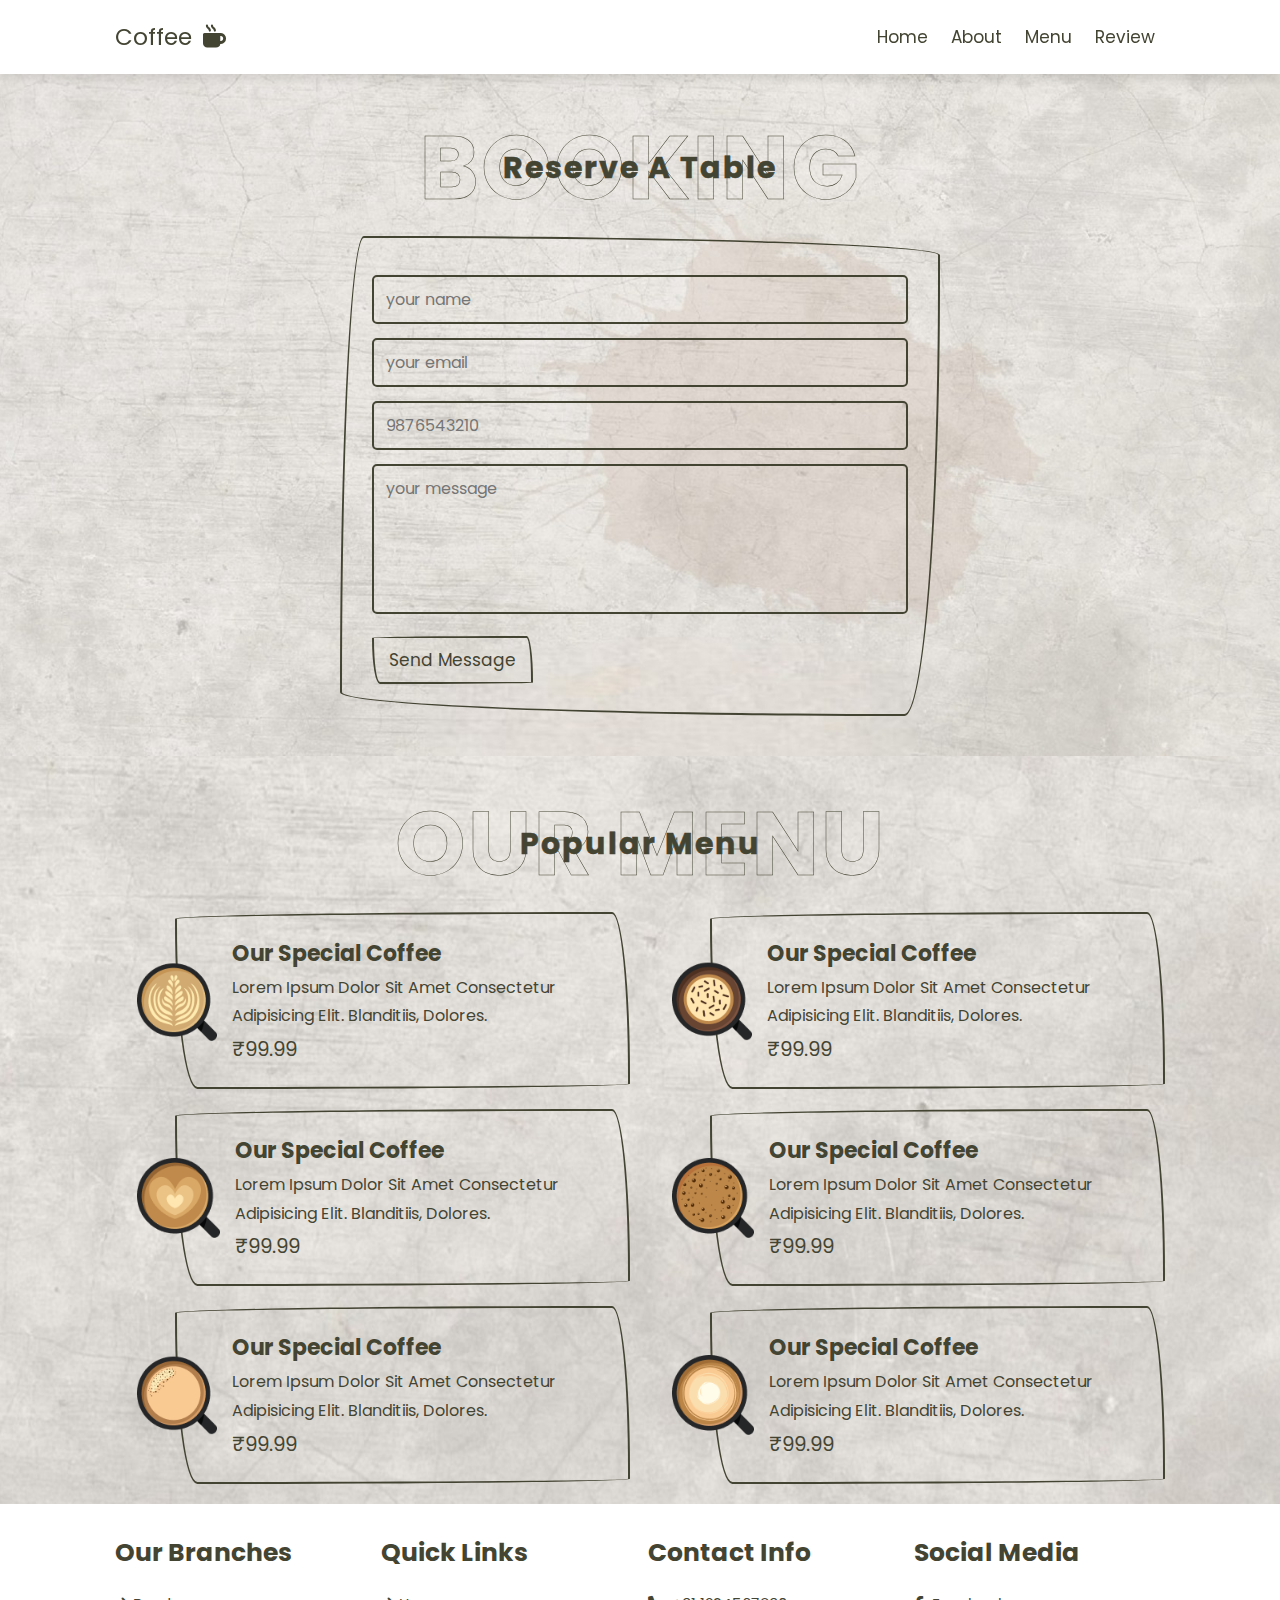
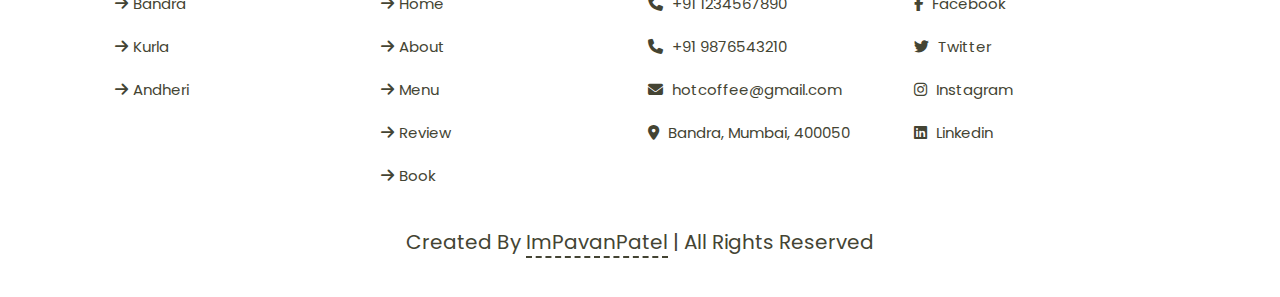
<file: booking.html>
<!DOCTYPE html>
<html lang="en">

<head>
  <meta charset="UTF-8">
  <meta http-equiv="X-UA-Compatible" content="IE=edge">
  <meta name="viewport" content="width=device-width, initial-scale=1.0">
  <title>Book a Table</title>

  <!-- font awesome cdn link -->
  <link rel="stylesheet" href="https://cdnjs.cloudflare.com/ajax/libs/font-awesome/6.4.2/css/all.min.css">

  <!-- custom css file link -->
  <link rel="stylesheet" href="style.css">

</head>

<body>

  <!-- header section starts -->

  <header class="header">

    <div id="menu-btn" class="fas fa-bars"></div>

    <a href="index.html#home" class="logo"> coffee <i class="fas fa-mug-hot"></i> </a>

    <nav class="navbar">
      <a href="index.html#home">home</a>
      <a href="index.html#about">about</a>
      <a href="#menu">menu</a>
      <a href="index.html#review">review</a>
      <!-- <a href="#book">book</a> -->
    </nav>

  </header>

  <!-- header section ends -->

  <!-- book section starts -->

  <section class="book" id="book" style="padding-top: 10rem">

    <h1 class="heading">booking <span>reserve a table</span></h1>

    <form action="">

      <input type="text" placeholder="your name" required class="box">
      <input type="email" placeholder="your email" required class="box">
      <input type="tel" placeholder="9876543210" pattern="[0-9]{10}" required class="box">

      <textarea name="" placeholder="your message" class="box" cols="30" rows="10" required></textarea>

      <input type="submit" value="send message" class="btn">

    </form>

  </section>

  <!-- book section ends -->

  <!-- menu section starts -->

  <section class="menu" id="menu">

    <h1 class="heading">our menu <span>popular menu</span></h1>

    <div class="box-container">

      <a href="#" class="box">
        <img src="image/menu-1.png" alt="menu-1">
        <div class="content">
          <h3>our special coffee</h3>
          <p>Lorem ipsum dolor sit amet consectetur adipisicing elit. Blanditiis, dolores.</p>
          <span>₹99.99</span>
        </div>
      </a>

      <a href="#" class="box">
        <img src="image/menu-2.png" alt="menu-2">
        <div class="content">
          <h3>our special coffee</h3>
          <p>Lorem ipsum dolor sit amet consectetur adipisicing elit. Blanditiis, dolores.</p>
          <span>₹99.99</span>
        </div>
      </a>

      <a href="#" class="box">
        <img src="image/menu-3.png" alt="menu-3">
        <div class="content">
          <h3>our special coffee</h3>
          <p>Lorem ipsum dolor sit amet consectetur adipisicing elit. Blanditiis, dolores.</p>
          <span>₹99.99</span>
        </div>
      </a>

      <a href="#" class="box">
        <img src="image/menu-4.png" alt="menu-4">
        <div class="content">
          <h3>our special coffee</h3>
          <p>Lorem ipsum dolor sit amet consectetur adipisicing elit. Blanditiis, dolores.</p>
          <span>₹99.99</span>
        </div>
      </a>

      <a href="#" class="box">
        <img src="image/menu-5.png" alt="menu-5">
        <div class="content">
          <h3>our special coffee</h3>
          <p>Lorem ipsum dolor sit amet consectetur adipisicing elit. Blanditiis, dolores.</p>
          <span>₹99.99</span>
        </div>
      </a>

      <a href="#" class="box">
        <img src="image/menu-6.png" alt="menu-6">
        <div class="content">
          <h3>our special coffee</h3>
          <p>Lorem ipsum dolor sit amet consectetur adipisicing elit. Blanditiis, dolores.</p>
          <span>₹99.99</span>
        </div>
      </a>

    </div>

  </section>

  <!-- menu section ends -->

  <!-- footer section starts -->

  <section class="footer">

    <div class="box-container">

      <div class="box">
        <h3>our branches</h3>
        <a href="#"><i class="fas fa-arrow-right"></i>bandra</a>
        <a href="#"><i class="fas fa-arrow-right"></i>kurla</a>
        <a href="#"><i class="fas fa-arrow-right"></i>andheri</a>
      </div>

      <div class="box">
        <h3>quick links</h3>
        <a href="index.html#home"><i class="fas fa-arrow-right"></i>home</a>
        <a href="index.html#about"><i class="fas fa-arrow-right"></i>about</a>
        <a href="#menu"><i class="fas fa-arrow-right"></i>menu</a>
        <a href="index.html#review"><i class="fas fa-arrow-right"></i>review</a>
        <a href="#book"><i class="fas fa-arrow-right"></i>book</a>
      </div>

      <div class="box">
        <h3>contact info</h3>
        <a href="#"> <i class="fas fa-phone"></i> +91 1234567890 </a>
        <a href="#"> <i class="fas fa-phone"></i> +91 9876543210 </a>
        <a href="#" style="text-transform: none"> <i class="fas fa-envelope"></i> hotcoffee@gmail.com </a>
        <a href="#"> <i class="fa-solid fa-location-dot"></i> bandra, mumbai, 400050 </a>
      </div>

      <div class="box">
        <h3>social media</h3>
        <a href="#"> <i class="fab fa-facebook-f"></i> facebook </a>
        <a href="#"> <i class="fab fa-twitter"></i> twitter </a>
        <a href="#"> <i class="fab fa-instagram"></i> instagram </a>
        <a href="#"> <i class="fab fa-linkedin"></i> linkedin </a>
      </div>

    </div>

    <div class="credit">Created by <span>ImPavanPatel</span> | all rights reserved</div>

  </section>

  <!-- footer section ends -->

  <!-- custom js file link -->
  <script src="script.js"></script>
</body>

</html>
</file>
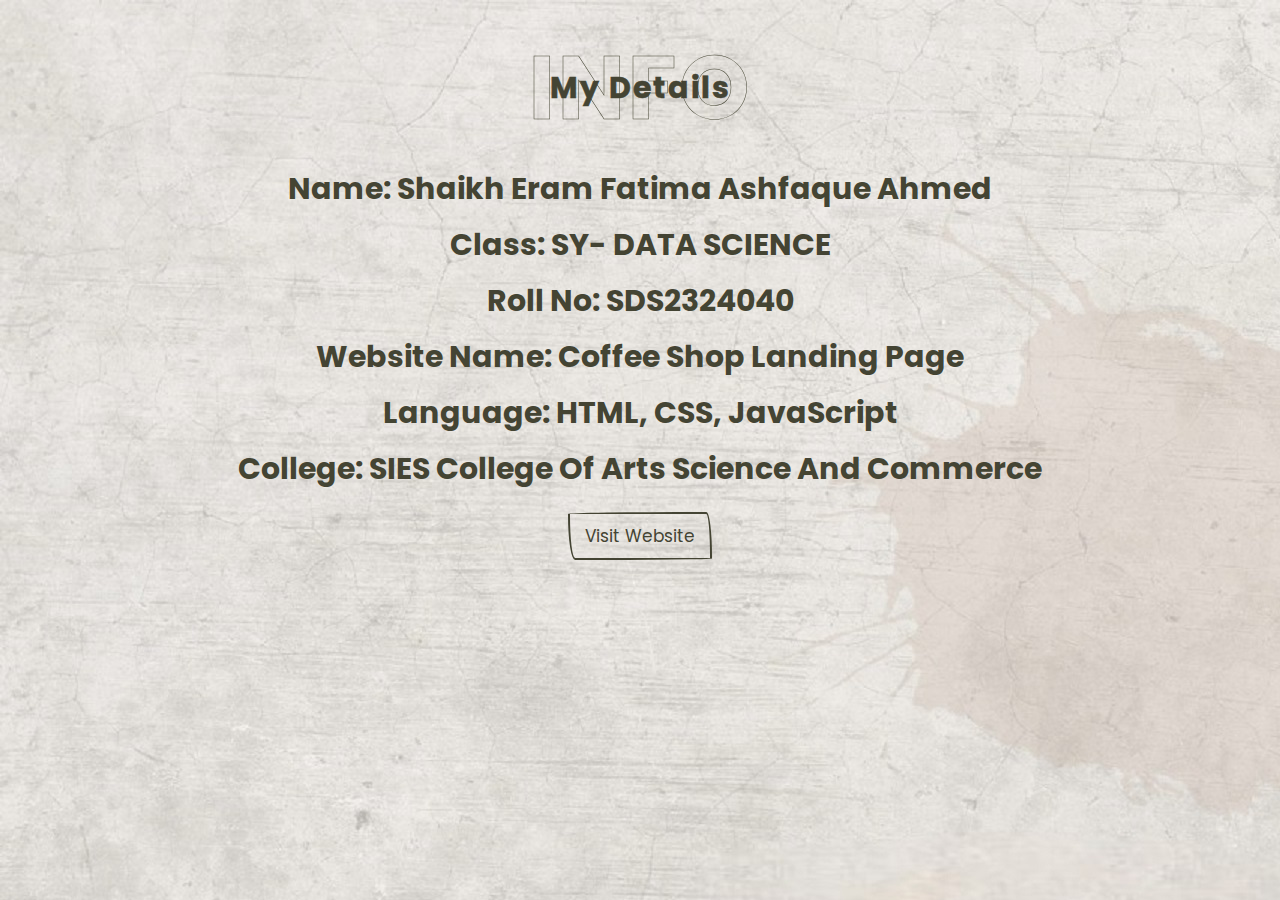
<file: info.html>
<!DOCTYPE html>
<html lang="en">

<head>
  <meta charset="UTF-8">
  <meta name="viewport" content="width=device-width, initial-scale=1.0">
  <title>Information</title>

  <!-- font awesome cdn link -->
  <link rel="stylesheet" href="https://cdnjs.cloudflare.com/ajax/libs/font-awesome/6.4.2/css/all.min.css">

  <!-- custom css file link -->
  <link rel="stylesheet" href="style.css">
  <style>
    .home {
      text-align: center;
      color: #443;
      background: url(image/book-bg.jpg) no-repeat;
      padding-top: 2rem;
    }

    h1 {
      font-size: 3rem;
      margin-bottom: 1rem;
    }
  </style>
</head>

<body>

  <section class="home">

    <h1 class="heading">Info<span>My Details</span></h1>

    <h1>Name: Shaikh Eram Fatima Ashfaque Ahmed</h1>

    <h1>Class: SY- DATA SCIENCE</h1>

    <h1>Roll no: SDS2324040</h1>

    <h1>Website name: coffee shop landing page</h1>

    <h1>Language: HTML, CSS, JavaScript</h1>

    <h1>College: SIES college of arts science and Commerce</h1>

    <a href="index.html" class="btn">Visit Website</a>

  </section>

</body>

</html>
</file>
<file: style.css>
@import url('https://fonts.googleapis.com/css2?family=Inter+Tight:ital,wght@0,300;0,400;0,500;0,600;0,700;1,700&family=Inter:wght@300;400;500;600;700&family=Open+Sans:ital,wght@0,300;0,400;0,500;0,600;0,700;1,700&family=Poppins:wght@100;300;400;500;600&display=swap');

:root{
  --main-color: #443;
  --border-radius: 95% 4% 97% 5% / 4% 94% 3% 95%;
  --border-radius-hover: 4% 95% 6% 95% / 95% 4% 92% 5%;
  --border: .2rem solid var(--main-color);
  --border-hover: .2rem dashed var(--main-color);

}

*{
  font-family: 'Poppins', sans-serif;
  margin: 0;
  padding: 0;
  box-sizing: border-box;
  outline: none;
  border: none;
  text-decoration: none;
  text-transform: capitalize;
  transition: all .2s linear;
}

html{
  font-size: 62.5%;
  overflow-x: hidden;
  scroll-padding-top: 7rem;
  scroll-behavior: smooth;
}

section{
  padding: 2rem 9%;
}

.heading{
  font-size: 9rem;
  text-transform: uppercase;
  color: transparent;
  -webkit-text-stroke: .05rem var(--main-color);
  letter-spacing: .2rem;
  text-align: center;
  pointer-events: none;
  position: relative;
}

.heading span{
  position: absolute;
  top: 50%;
  left: 50%;
  transform: translate(-50%, -50%);
  width: 100%;
  color: var(--main-color);
  font-size: 3rem;
}

.btn{
  display: inline-block;
  padding: .9rem 1.5rem;
  border-radius: var(--border-radius);
  color: var(--main-color);
  background: none;
  border: var(--border);
  cursor: pointer;
  margin-top: 1rem;
  font-size: 1.7rem;
}

.btn:hover{
  border-radius: var(--border-radius-hover);
  border: var(--border-hover);
}

.header{
  position: fixed;
  top: 0;
  left: 0;
  right: 0;
  display: flex;
  align-items: center;
  justify-content: space-between;
  z-index: 1000;
  background: #fff;
  box-shadow: 0 .5rem 1rem rgba(0, 0, 0, .1);
  padding: 2rem 9%;
}

.header .logo{
  color: var(--main-color);
  font-size: 2.3rem;
}

.header .logo i{
  padding-left: .5rem;
}

.header .navbar a{
  margin: 0 1rem;
  font-size: 1.7rem;
  color: var(--main-color);
}

.header .navbar a:hover{
  border-bottom: 2px solid #da8;
  color: #da8;
}

.header .btn{
  margin-top: 0;
}

#menu-btn{
  font-size: 3rem;
  color: var(--main-color);
  cursor: pointer;
  display: none;
}

.home{
  min-height: 100vh;
  padding-top: 12rem;
  background: url(image/home-bg.jpg) no-repeat;
  background-position: center;
  background-size: cover;
}

.home .row{
  display: flex;
  align-items: center;
  flex-wrap: wrap;
  gap: 1.5rem;
}

.home .row .content{
  flex: 1 1 42rem;
}

.home .row .image{
  flex: 1 1 42rem;
  padding-top: 10rem;
  text-align: center;
}

.home .row .image img{
  height: 35rem;
  animation: float 4s linear infinite;
}

@keyframes float{
  0%, 100%{
    transform: translateY(0rem);
  }
  50%{
    transform: translateY(-7rem);
  }
}

.home .row .content h3{
  font-size: 6.5rem;
  color: var(--main-color);
  text-transform: uppercase;
}

.home .image-slider{
  text-align: center;
  padding: 3rem 0;
}

.home .image-slider img{
  height: 9rem;
  margin: 0 .5rem;
  cursor: pointer;
  margin-top: 5rem;
}

.home .image-slider img:hover{
  transform: translateY(-2rem);
}

.about .row{
  display: flex;
  align-items: center;
  flex-wrap: wrap;
  gap: 1.5rem;
}

.about .row .image{
  flex: 1 1 42rem;
}

.about .row .image img{
  width: 100%;
  animation: aboutImage 4s linear infinite;
}

@keyframes aboutImage{
  0%, 100%{
    transform: scale(.9);
    border-radius: var(--border-radius-hover);
  }
  50%{
    transform: scale(.8);
    border-radius: var(--border-radius);
  }
}

.about .row .content{
  flex: 1 1 42rem;
}

.about .row .content .title{
  color: var(--main-color);
  font-size: 3rem;
  line-height: 1.8;
}

.about .row .content p{
  color: var(--main-color);
  font-size: 1.5rem;
  line-height: 1.8;
  padding: 1rem 0;
}

.about .row .content .icons-container{
  display: flex;
  flex-wrap: wrap;
  gap: 1rem;
  padding-top: 3rem;
}

.about .row .content .icons-container .icons{
  flex: 1 1 15rem;
  padding: 1.5rem;
  text-align: center;
  border: var(--border);
  border-radius: var(--border-radius);
}

.about .row .content .icons-container .icons img{
  height: 5rem;
}

.about .row .content .icons-container .icons h3{
  font-size: 1.7rem;
  padding-top: 1rem;
  color: var(--main-color);
}

.menu{
  background: url(image/menu-bg.jpg) no-repeat;
  background-position: center;
  background-size: center;
}

.menu .box-container{
  display: flex;
  flex-wrap: wrap;
  gap: 2rem;
  justify-content: center;
}

.menu .box-container .box{
  flex: 1 1 42rem;
  padding: 2rem;
  border: var(--border);
  border-radius: var(--border-radius);
  display: flex;
  align-items: center;
  gap: 1.5rem;
  margin-left: 6rem;
}

.menu .box-container .box:hover{
  border: var(--border-hover); 
  border-radius: var(--border-radius-hover);
}

.menu .box-container .box img{
  height: 8rem;
  margin-left: -6rem;
}

.menu .box-container .box .content h3{
  font-size: 2.2rem;
  color: var(--main-color);
  line-height: 1.8;
}

.menu .box-container .box .content p{
  font-size: 1.6rem;
  color: var(--main-color);
  line-height: 1.8;
}

.menu .box-container .box .content span{
  font-size: 2rem;
  color: var(--main-color);
  line-height: 1.8;
}

.review .review-slider{
  padding: 7rem 0;
}

.review .review-slider .box{
  border: var(--border);
  border-radius: var(--border-radius);
  text-align: center;
  position: relative;
  z-index: 0;
  padding: 2rem;
}

.review .review-slider .box .fa-quote-left{
  position: absolute;
  top: 2rem;
  left: 2.5rem;
  font-size: 6rem;
  color: #ccc;
  z-index: -1;
}

.review .review-slider .box .fa-quote-right{
  position: absolute;
  bottom: 2rem;
  right: 2.5rem;
  font-size: 6rem;
  color: #ccc;
  z-index: -1;
}

.review .review-slider .box:hover .fa-quote-left{
  top: -6.5rem;
}

.review .review-slider .box:hover .fa-quote-right{
  bottom: -6.5rem;
}

.review .review-slider .box img{
  height: 7rem;
  width: 7rem;
  border-radius: 50%;
  margin-bottom: .7rem;
}

.review .review-slider .box .stars{
  padding: .5rem 0;
}

.review .review-slider .box .stars i{
  font-size: 1.7rem;
  color: var(--main-color);
}

.review .review-slider .box p{
  font-size: 1.6rem;
  color: var(--main-color);
  padding: 1rem 0;
  line-height: 1.8;
}

.review .review-slider .box h3{
  font-size: 2.2rem;
  color: var(--main-color);
  line-height: 1.8;
}

.review .review-slider .box span{
  font-size: 1.5rem;
  color: var(--main-color);
}

.swiper-pagination-bullet{
  height: 1.5rem;
  width: 1.5rem;
  border-radius: 0;
}

.swiper-pagination-bullet-active{
  background: var(--main-color);
}

.book{
  background: url(image/book-bg.jpg) no-repeat;
  background-position: center;
  background-size: cover;
}

.book form{
  margin: 0 auto 2rem auto;
  max-width: 60rem;
  border-radius: var(--border-radius-hover);
  padding: 3rem;
  border: var(--border);
}

.book form .box{
  width: 100%;
  padding: 1rem 1.2rem;
  border-radius: .5rem;
  font-size: 1.6rem;
  background: none;
  text-transform: none;
  color: var(--main-color);
  border: var(--border);
  margin: .7rem 0;
}

.book form .box:focus{
  border: var(--border-hover);
}

.book form textarea{
  height: 15rem;
  resize: none;
}

.footer .box-container{
  display: grid;
  grid-template-columns: repeat(auto-fit, minmax(23rem, 1fr));
  gap: 1.5rem;
}

.footer .box-container .box h3{
  font-size: 2.5rem;
  padding: 1rem 0;
  color: var(--main-color);
}

.footer .box-container .box a{
  display: block;
  font-size: 1.5rem;
  padding: 1rem 0;
  color: var(--main-color);
}

.footer .box-container .box a i{
  padding-right: .5rem;
}

.footer .box-container .box a:hover i{
  padding-right: 2rem;
}

.footer .credit{
  text-align: center;
  font-size: 2rem;
  padding: 2rem 1rem;
  margin-top: 1rem;
  color: var(--main-color);
}

.footer .credit span{
  border-bottom: var(--border-hover);
}



/* media queries */

@media (max-width: 991px){

  html{
    font-size: 55%;
  }

  .header{
    padding: 2rem;
  }

  section{
    padding: 2rem;
  }
  
}

@media (max-width: 768px){

  .heading{
    font-size: 6rem;
  }

  .heading span{
    font-size: 2.3rem;
  }

  #menu-btn{
    display: initial;
  }

  #menu-btn.fa-times{
    transform: rotate(90deg);
  }

  .header .navbar{
    position: absolute;
    top: 99%;
    left: 0;
    right: 0;
    background: #fff;
    clip-path: polygon(0 0, 100% 0, 100% 0, 0 0);
  }

  .header .navbar.active{
    clip-path: polygon(0 0, 100% 0, 100% 100%, 0  100%);
  }

  .header .navbar a{
    display: block;
    font-size: 2.2rem;
    margin: 0;
    padding: 1.5rem 2rem;
  }

  .home{
    text-align: center;
  }

  .home .row .content h3{
    font-size: 4rem;
  }

  .menu .box-container .box{
    margin-left: 0;
    margin-top: 6rem;
    flex-flow: column;
    text-align: center;
  }

  .menu .box-container .box img{
    margin-left: 0;
    margin-top: -6rem;
  }

}

@media (max-width: 450px){

  html{
    font-size: 50%;
  }
  
  .home .row .image img{
    height: auto;
    width: 100%;
  }

}
</file>
